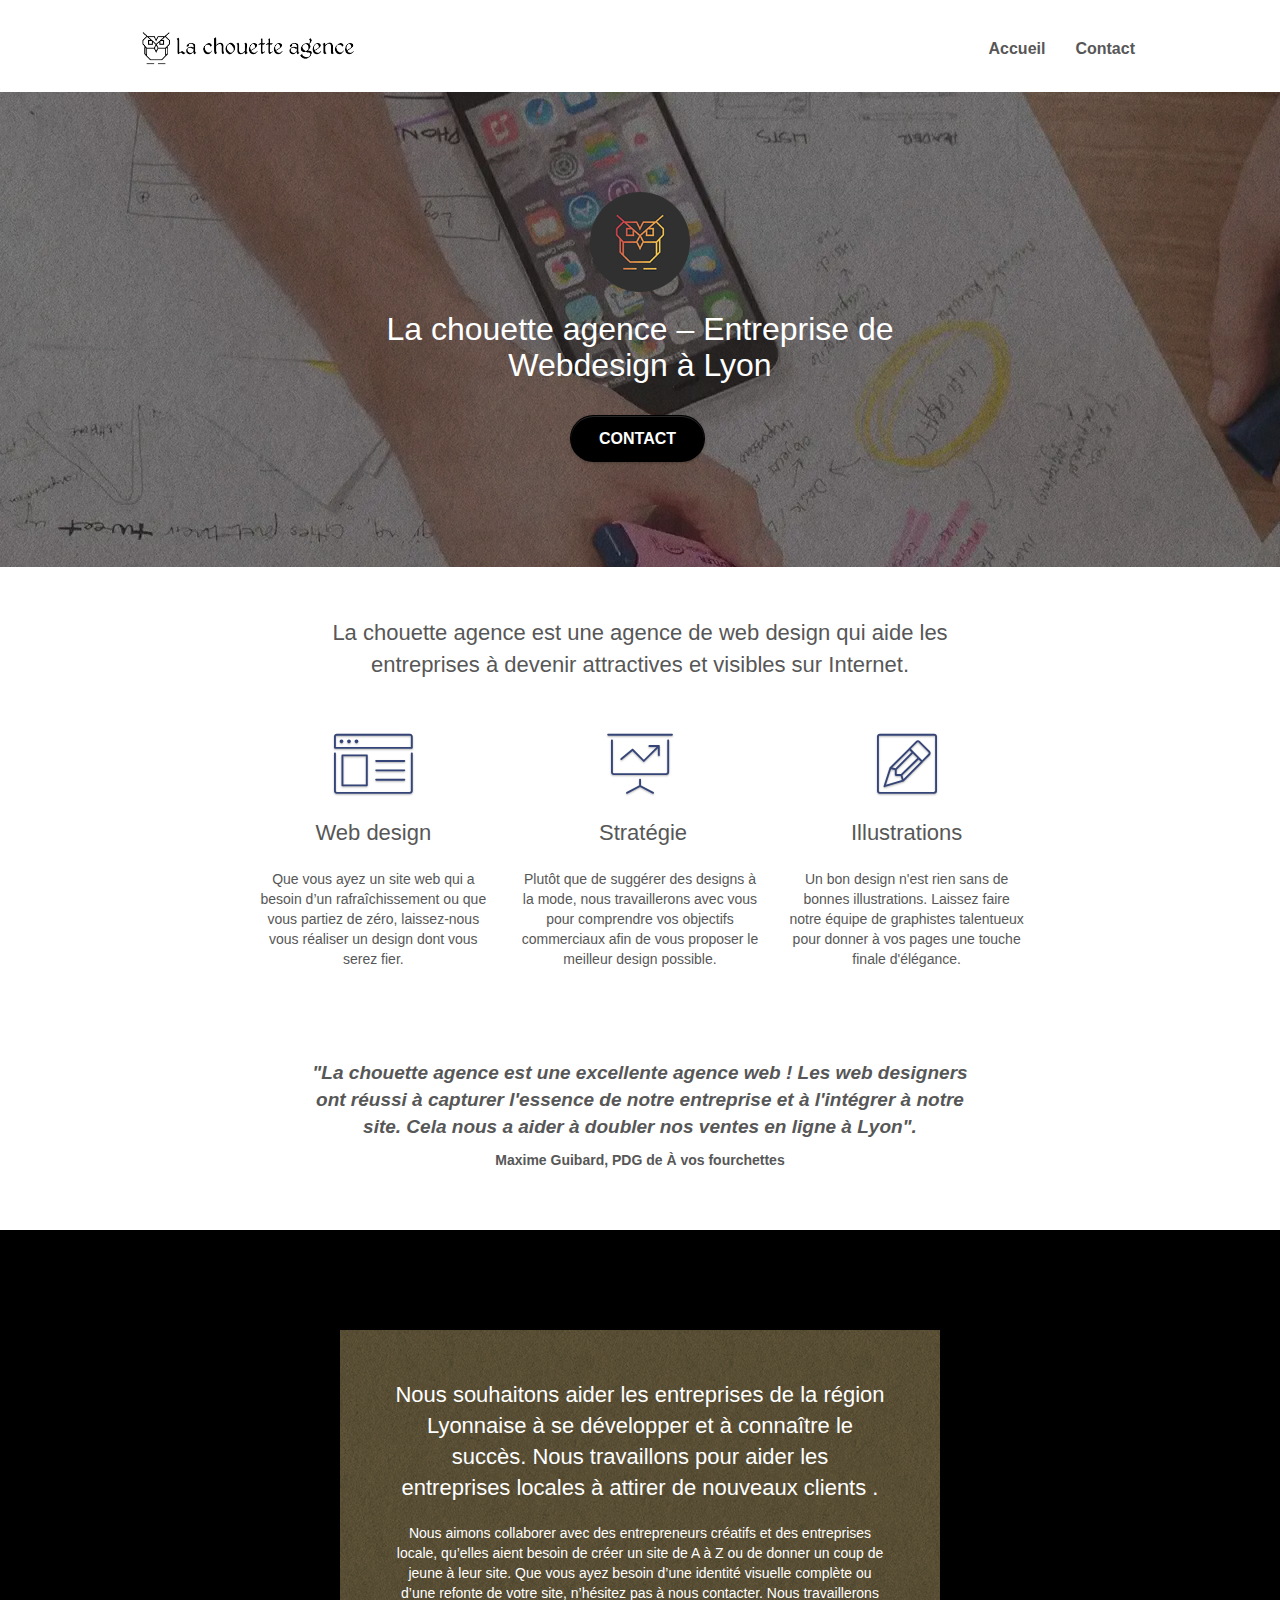
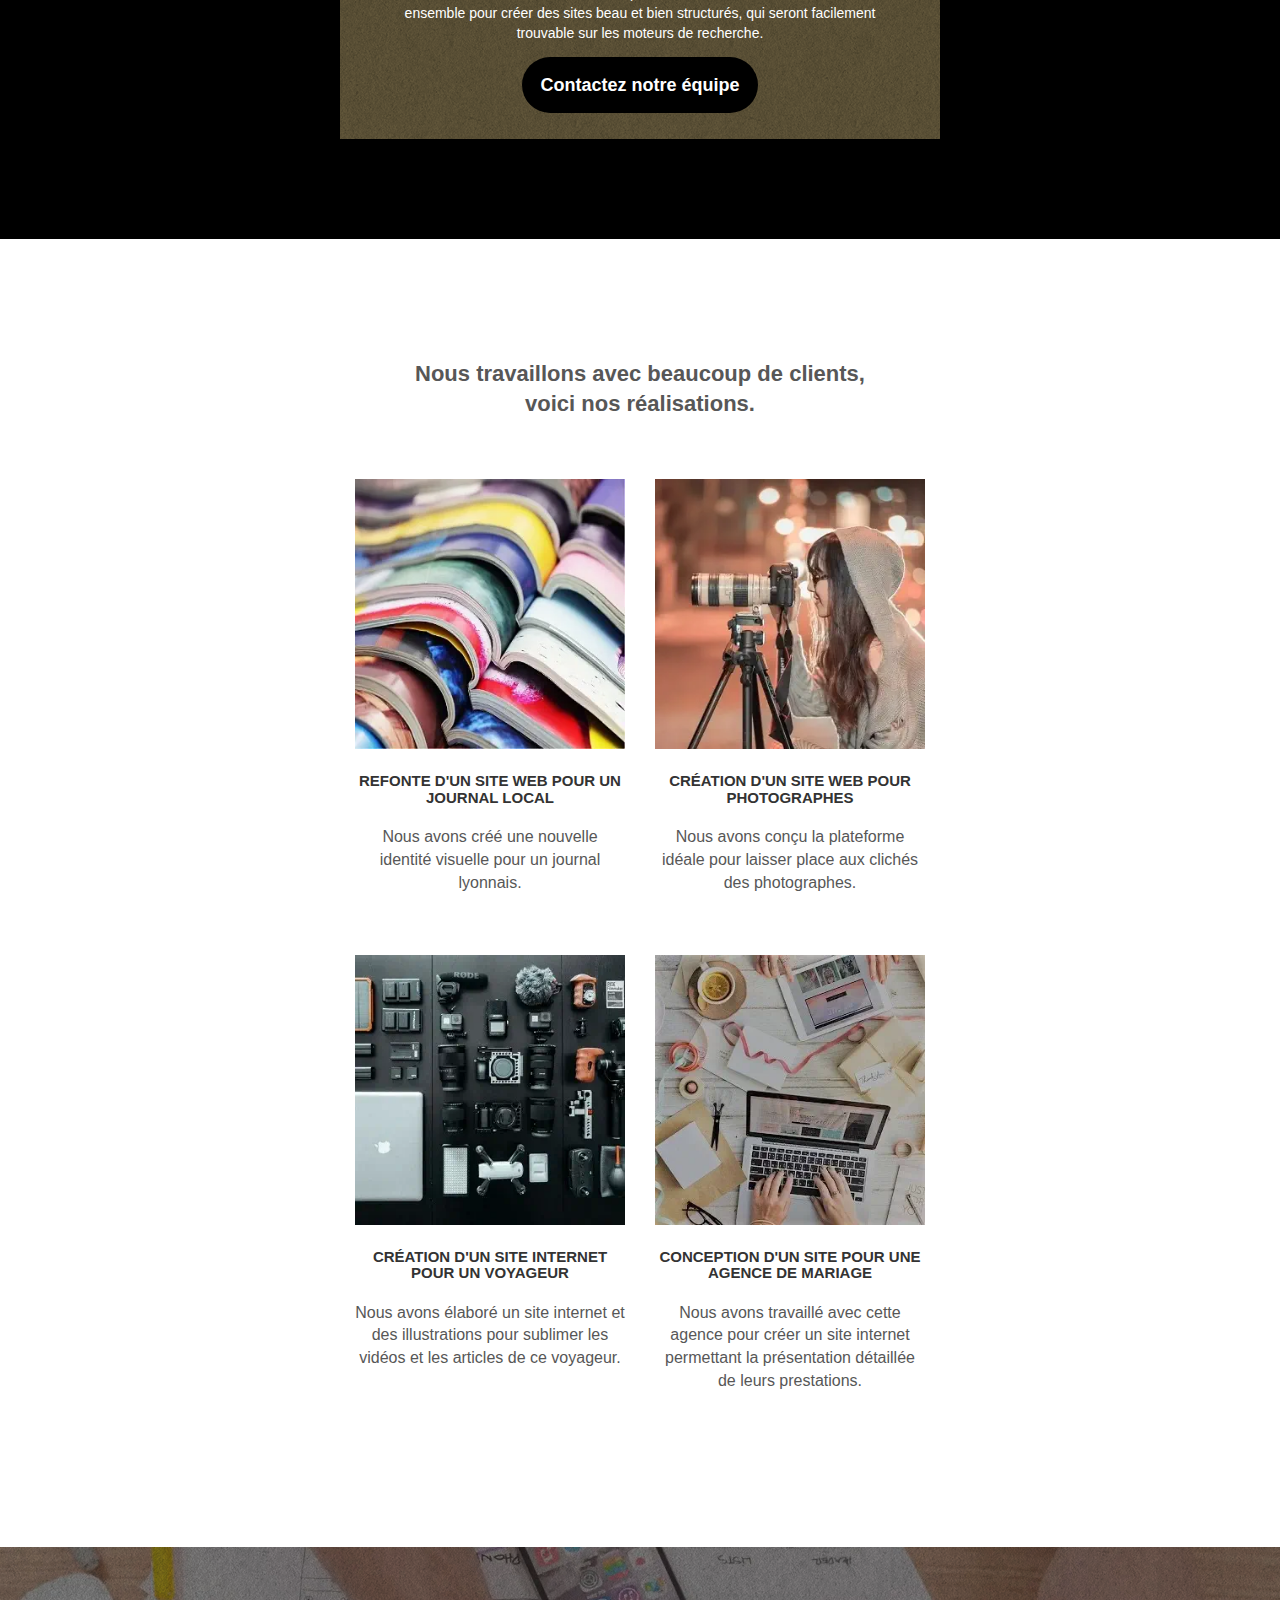
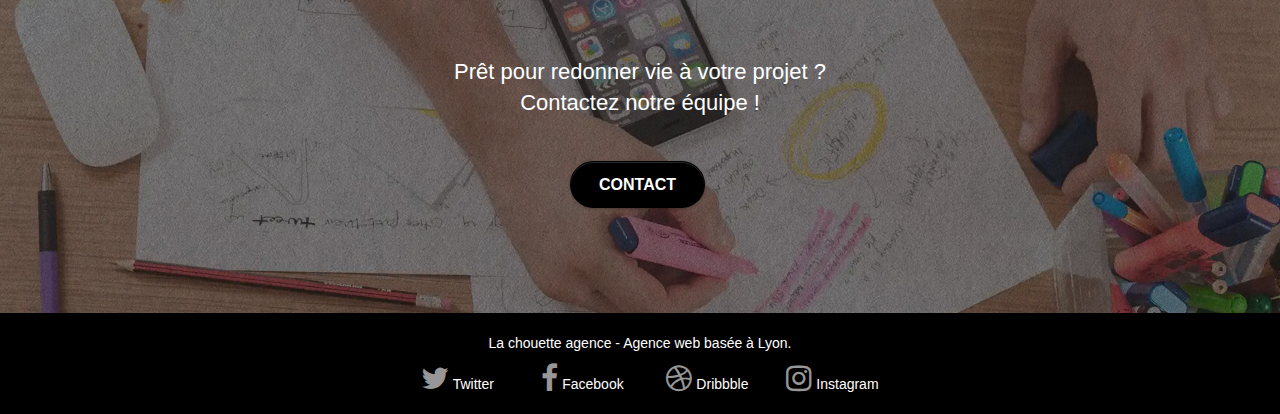
<file: index.html>
<!DOCTYPE html>
<html lang="fr">

<head>
  <meta charset="utf-8" />
  <meta name="description" content="La chouette agence est une société de webdesign à Lyon, qui aide les entreprises a développer leur image sur internet." />
  <meta name="viewport" content="width=device-width, initial-scale=1.0, viewport-fit=cover" />
  <meta http-equiv="Content-Security-Policy" 
  content="default-src 'self';object-src 'none';script-src 'self';base-uri 'self'">

  <link rel="shortcut icon" type="image/png" href="favicon.jpg" />
  <link rel="stylesheet" type="text/css" href="./css/bootsrap.min.css" />
  <link rel="stylesheet" type="text/css" href="style.css" />
  <link rel="stylesheet" type="text/css" href="./css/font-awesome.min.css" />
  <link rel="stylesheet" type="text/css" href="./css/et-line.min.css" />
  <link rel="canonical" href="https://tducousso.github.io/DucoussoThomas_P4_29092021/index.html">

  <script src="./js/jquery-2.1.0.min.js" defer></script>
  <script src="./js/bootstrap.min.js" defer></script>
  <script src="./js/blocs.js" defer></script>
  <script src="./js/jquery.touchSwipe.js" defer></script>
  <script src="./js/gmaps.min.js" defer></script>

  <title>La Chouette Agence - Entreprise de web design à Lyon</title>

  <!-- Analytics -->

  <!-- Analytics END -->
</head>

<body>
  <!-- Principal conteneur -->
  <div class="page-container">
    <!-- bloc-0 -->
    <header class="bloc bgc-white l-bloc" id="bloc-0">
      <div class="container bloc-sm">
        <nav class="navbar row">
          <div class="navbar-header">
            <a class="navbar-brand" href="index.html"><img src="img/la-chouette-agence.png"
                alt="Bannière - La chouette Agence" height="40" /></a>
            <button id="nav-toggle" type="button" class="ui-navbar-toggle navbar-toggle" data-toggle="collapse"
              data-target=".navbar-1">
              <span class="sr-only">Toggle navigation</span><span class="icon-bar"></span><span
                class="icon-bar"></span><span class="icon-bar"></span>
            </button>
          </div>
          <div class="collapse navbar-collapse navbar-1 special-dropdown-nav">
            <ul class="site-navigation nav navbar-nav">
              <li>
                <a href="index.html">Accueil</a>
              </li>
              <li>
                <a href="contact.html">Contact</a>
              </li>
            </ul>
          </div>
        </nav>
      </div>
    </header>
    <!-- bloc-0 END -->

    <!-- bloc-1-presentation -->
    <main>
      <section class="
            bloc
            bgc-dark-slate-blue
            bg-banniere
            d-bloc
            bg-t-edge
            bloc-bg-texture
            texture-paper
            b-parallax
          " id="bloc-1-hero">
        <div class="container bloc-lg">
          <div class="row tight-width-whitespace">
            <div class="col-sm-12">
              <img src="img/logo.png" class="center-block image-resize-mode" width="100"
                alt="Logo - La chouette Agence" />
              <h1 class="text-center hero-bloc-text tc-white">
                La chouette agence – Entreprise de Webdesign à Lyon
              </h1>
              <div class="text-center">
                <a href="contact.html" class="
                      btn btn-lg btn-clean btn-rd
                      cta-hero
                      btn-atomic-tangerine
                    " id="cta-hero">Contact</a>
              </div>
            </div>
          </div>
        </div>
      </section>
      <!-- bloc-1-presentation END -->

      <!-- bloc-2-services -->
      <section class="bloc bgc-white l-bloc" id="bloc-2-services">
        <div class="container bloc-md">
          <div class="row">
            <div class="col-sm-12 text-center">
              <p class="slogan">
                La chouette agence est une agence de web design qui aide les
                entreprises à devenir attractives et visibles sur Internet.
              </p>
            </div>
          </div>
          <div class="row voffset-lg med-width-whitespace">
            <div class="col-sm-4">
              <div class="text-center">
                <span class="
                      et-icon-browser
                      sm-shadow
                      icon-dark-slate-blue
                      icons
                      icon-lg
                    "></span>
              </div>
              <h2 class="mg-md text-center">Web design</h2>
              <p class="text-center">
                Que vous ayez un site web qui a besoin d&rsquo;un
                rafraîchissement ou que vous partiez de zéro, laissez-nous
                vous réaliser un design dont vous serez fier.
              </p>
            </div>
            <div class="col-sm-4">
              <div class="text-center">
                <span class="
                      et-icon-presentation
                      sm-shadow
                      icon-dark-slate-blue
                      icons
                      icon-lg
                    "></span>
              </div>
              <h2 class="mg-md text-center">&nbsp;Stratégie</h2>
              <p class="text-center">
                Plutôt que de suggérer des designs à la mode, nous
                travaillerons avec vous pour comprendre vos objectifs
                commerciaux afin de vous proposer le meilleur design
                possible.<br />
              </p>
            </div>
            <div class="col-sm-4">
              <div class="text-center">
                <span class="
                      et-icon-edit
                      sm-shadow
                      icon-dark-slate-blue
                      icons
                      icon-lg
                    "></span>
              </div>
              <h2 class="mg-md text-center">Illustrations</h2>
              <p class="text-center">
                Un bon design n'est rien sans de bonnes illustrations. Laissez
                faire notre équipe de graphistes talentueux pour donner à vos
                pages une touche finale d'élégance.
              </p>
            </div>
          </div>
          <div class="row voffset-lg voffset">
            <div class="col-xs-12 col-md-8 col-md-offset-2 text-center">
              <p class="citation">
                "La chouette agence est une excellente agence web ! Les web
                designers ont réussi à capturer l'essence de notre entreprise
                et à l'intégrer à notre site. Cela nous a aider à doubler nos
                ventes en ligne à Lyon".
              </p>
              <p class="citation-author">
                Maxime Guibard, PDG de À vos fourchettes
              </p>
            </div>
          </div>
        </div>
      </section>
      <!-- bloc-2-services END -->

      <!-- bloc-3-what-i-do -->
      <section class="
            bloc
            tc-white
            bgc-atomic-tangerine
            bg-presentation
            d-bloc
            bloc-bg-texture
            texture-paper
            b-parallax
          " id="bloc-3-what-i-do">
        <div class="container bloc-lg">
          <div class="row tight-width-whitespace black-background">
            <div class="col-sm-12">
              <h2 class="mg-md text-center tc-white">
                Nous souhaitons aider les entreprises de la région Lyonnaise à
                se développer et à connaître le succès. Nous travaillons pour
                aider les entreprises locales à attirer de nouveaux clients
                .<br />
              </h2>
              <p class="text-center white">
                Nous aimons collaborer avec des entrepreneurs créatifs et des
                entreprises locale, qu’elles aient besoin de créer un site de
                A à Z ou de donner un coup de jeune à leur site. Que vous ayez
                besoin d’une identité visuelle complète ou d’une refonte de
                votre site, n’hésitez pas à nous contacter. Nous travaillerons
                ensemble pour créer des sites beau et bien structurés, qui
                seront facilement trouvable sur les moteurs de recherche.
                <br /><br /><a class="ltc-white bold-link btnnoir" href="contact.html">Contactez notre équipe</a><br />
              </p>
            </div>
          </div>
        </div>
      </section>
      <!-- bloc-3-what-i-do END -->

      <!-- bloc-4-portfolio -->
      <section class="bloc bgc-white bg-lines-h2-bg bg-repeat l-bloc" id="bloc-4-portfolio">
        <div class="container bloc-lg">
          <div class="row">
            <div class="col-sm-12 text-center">
              <h2 class="portfolio">
                Nous travaillons avec beaucoup de clients, <br />voici nos
                réalisations.
              </h2>
            </div>
          </div>
          <div class="row tight-width-whitespace portfolio-row">
            <div class="col-sm-6">
              <a href="#" data-lightbox="img/Site-web-pour-journaux.webp" data-gallery-id="gallery-1"
                data-caption="Refonte d'un site web pour un journal local" data-frame="snapshot-lb"><img
                  src="img/Site-web-pour-jounaux.webp" alt="Refonte d'un site web pour un journal local"
                  class="img-responsive portfolio-thumb" /></a>
              <h3 class="mg-md text-center">
                Refonte d'un site web pour un journal local
              </h3>
              <p class="text-center">
                Nous avons créé une nouvelle identité visuelle pour un journal
                lyonnais.
              </p>
            </div>
            <div class="col-sm-6">
              <a href="#" data-lightbox="img/Site-web-pour-professionnel-de-la-photo.webp" data-gallery-id="gallery-1"
                data-caption="Création d'un site web pour photographes" data-frame="snapshot-lb"><img
                  src="img/Site-web-pour-professionnel-de-la-photo.webp" class="img-responsive portfolio-thumb"
                  alt="Création d'un site web pour photographes" /></a>
              <h3 class="mg-md text-center">
                Création d'un site web pour photographes
              </h3>
              <p class="text-center">
                Nous avons conçu la plateforme idéale pour laisser place aux
                clichés des photographes.
              </p>
            </div>
          </div>
          <div class="row tight-width-whitespace portfolio-row">
            <div class="col-sm-6">
              <a href="#" data-lightbox="img/Site-web-pour-particulier.webp" data-gallery-id="gallery-1"
                data-caption="Création d'un site internet pour un voyageur" data-frame="snapshot-lb"><img
                  src="img/Site-web-pour-particulier.webp" class="img-responsive portfolio-thumb"
                  alt="Création d'un site web pour voyageur" /></a>
              <h3 class="mg-md text-center">
                Création d'un site internet pour un voyageur
              </h3>
              <p class="text-center">
                Nous avons élaboré un site internet et des illustrations pour
                sublimer les vidéos et les articles de ce voyageur.
              </p>
            </div>
            <div class="col-sm-6">
              <a href="#" data-lightbox="img/Site-web-pour-professionnel-dans-l'événementiel.webp"
                data-gallery-id="gallery-1" data-caption="Conception d'un site pour une agence de mariage"
                data-frame="snapshot-lb"><img src="img/Site-web-pour-professionnel-dans-l'événementiel.webp"
                  class="img-responsive portfolio-thumb" alt="Création d'un site web pour agence de mariage" /></a>
              <h3 class="mg-md text-center">
                Conception d'un site pour une agence de mariage
              </h3>
              <p class="text-center">
                Nous avons travaillé avec cette agence pour créer un site
                internet permettant la présentation détaillée de leurs
                prestations.
              </p>
            </div>
          </div>
        </div>
      </section>
      <!-- bloc-4-portfolio END -->

      <!-- bloc-5-cta -->
      <section class="
            bloc
            bgc-dark-slate-blue
            bg-banniere
            d-bloc
            bloc-bg-texture
            texture-paper
          " id="bloc-5-cta">
        <div class="container bloc-lg">
          <div class="row">
            <h2 class="mg-md text-center tc-white whitetxt">
              Prêt pour redonner vie à votre projet ?<br />Contactez notre
              équipe !
            </h2>
            <div class="col-sm-12 text-center">
              <a href="contact.html" class="
                    btn btn-atomic-tangerine btn-clean btn-rd btn-lg
                    cta-hero
                  ">Contact</a>
            </div>
          </div>
        </div>
      </section>
    </main>
    <!-- bloc-5-cta END -->

    <!-- Footer - bloc-8 -->
    <footer class="bloc bgc-atomic-tangerine d-bloc" id="bloc-8">
      <div class="container bloc-sm">
        <div class="row">
          <div class="col-sm-12">
            <p class="text-center white">
              La chouette agence - Agence web basée à Lyon.<br />
            </p>
            <div class="row row-no-gutters social">
              <div class="col-sm-3">
                <div class="text-center">
                  <a class="social" href="index.html"><span class="fa fa-twitter icon-md"></span> Twitter</a>
                </div>
              </div>
              <div class="col-sm-3">
                <div class="text-center">
                  <a class="social" href="index.html"><span class="fa fa-facebook icon-md"></span> Facebook</a>
                </div>
              </div>
              <div class="col-sm-3">
                <div class="text-center">
                  <a class="social" href="index.html"><span class="fa fa-dribbble icon-md"></span> Dribbble</a>
                </div>
              </div>
              <div class="col-sm-3">
                <div class="text-center">
                  <a class="social" href="index.html"><span class="fa fa-instagram icon-md"></span> Instagram</a>
                </div>
              </div>
            </div>
          </div>
        </div>
      </div>
    </footer>
    <!-- Footer - bloc-8 END -->
  </div>
  <!-- Principal conteneur END -->
</body>

</html>
</file>
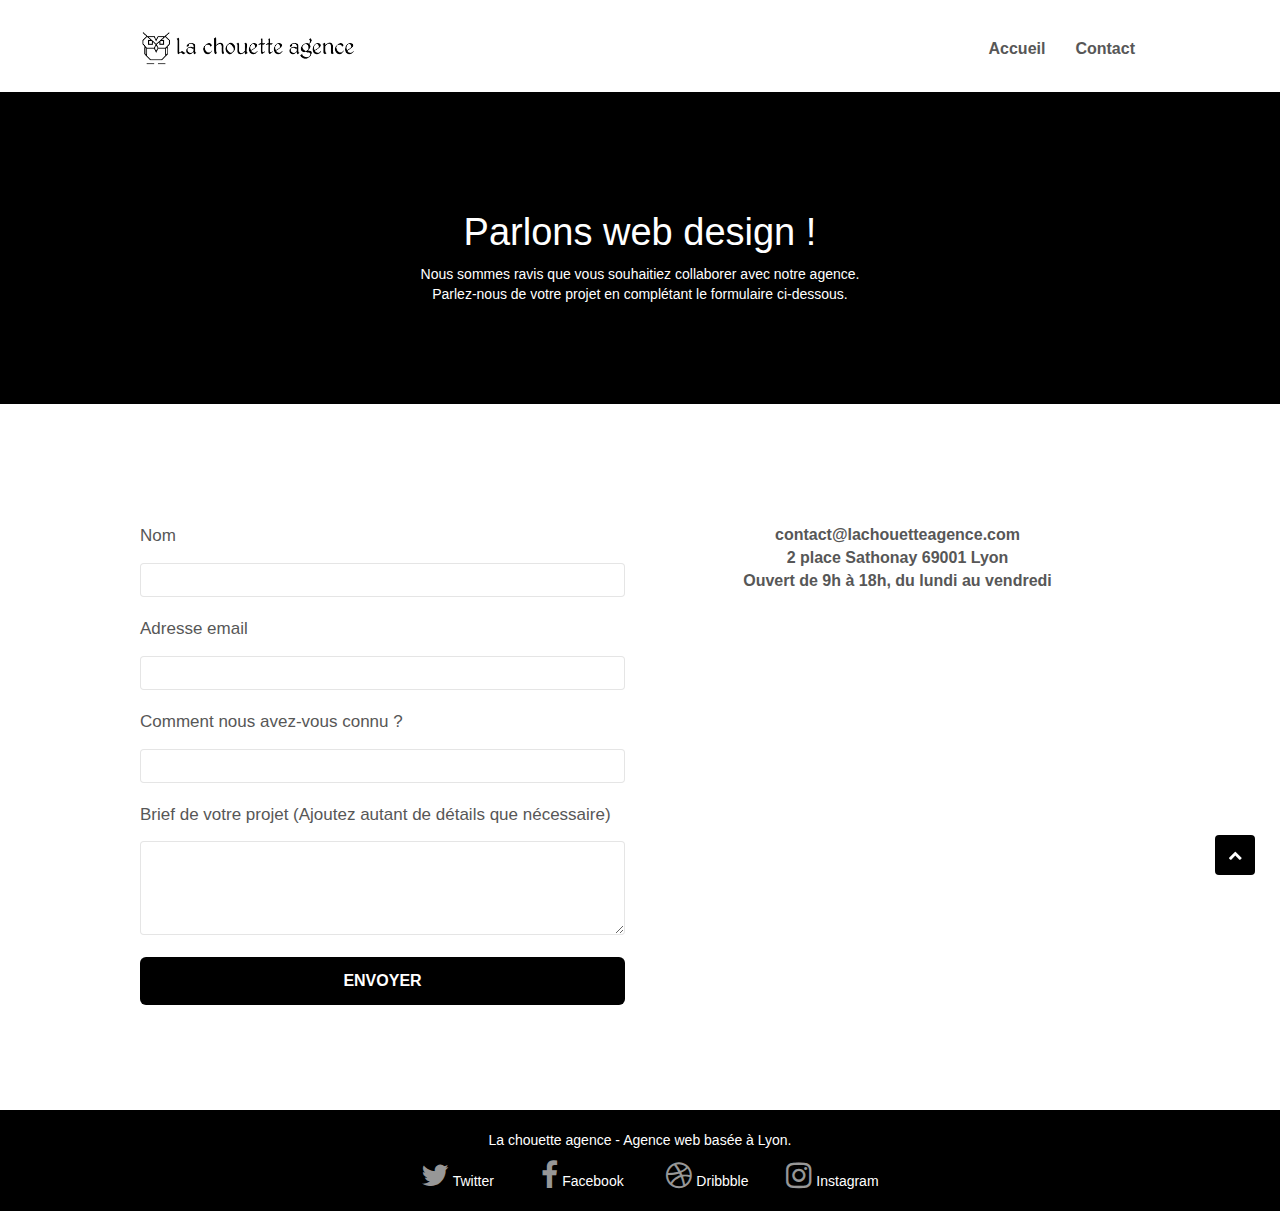
<file: contact.html>
<!DOCTYPE html>
<html lang="fr">

<head>
  <meta charset="utf-8" />
  <meta name="description" content="Contactez le support - La Chouette Agence" />
  <meta name="viewport" content="width=device-width, initial-scale=1.0, viewport-fit=cover" />
  <meta http-equiv="Content-Security-Policy" 
  content="default-src 'self';object-src 'none';script-src 'self';base-uri 'self'">

  <link rel="shortcut icon" type="image/png" href="favicon.jpg" />
  <link rel="stylesheet" type="text/css" href="./css/bootsrap.min.css" />
  <link rel="stylesheet" type="text/css" href="style.css" />
  <link rel="stylesheet" type="text/css" href="./css/font-awesome.min.css" />
  <link rel="stylesheet" type="text/css" href="./css/et-line.min.css" />

  <script src="./js/jquery-2.1.0.min.js" defer></script>
  <script src="./js/bootstrap.min.js" defer></script>
  <script src="./js/blocs.js" defer></script>
  <script src="./js/jquery.touchSwipe.js" defer></script>
  <script src="./js/gmaps.min.js" defer></script>

  <title>Contact</title>

  <!-- Analytics -->

  <!-- Analytics END -->
</head>

<body>
  <!-- Principal conteneur -->
  <div class="page-container">
    <!-- bloc-0 -->
    <header class="bloc bgc-white l-bloc" id="bloc-0">
      <div class="container bloc-sm">
        <nav class="navbar row">
          <div class="navbar-header">
            <a class="navbar-brand" href="index.html"><img src="img/la-chouette-agence.png"
                alt="La chouette Agence - Logo" height="40" /></a>
            <button id="nav-toggle" type="button" class="ui-navbar-toggle navbar-toggle" data-toggle="collapse"
              data-target=".navbar-1">
              <span class="sr-only">Toggle navigation</span><span class="icon-bar"></span><span
                class="icon-bar"></span><span class="icon-bar"></span>
            </button>
          </div>
          <div class="collapse navbar-collapse navbar-1 special-dropdown-nav">
            <ul class="site-navigation nav navbar-nav">
              <li>
                <a href="index.html">Accueil</a>
              </li>
              <li>
                <a href="contact.html">Contact</a>
              </li>
            </ul>
          </div>
        </nav>
      </div>
    </header>
    <!-- bloc-0 END -->
    <main>
      <!-- bloc-6 -->
      <section class="
            bloc
            bg-dots-bg bg-repeat
            bgc-atomic-tangerine
            d-bloc
            bloc-bg-texture
            texture-paper
          " id="bloc-6">
        <div class="container bloc-lg">
          <div class="row">
            <div class="col-sm-12">
              <h1 class="text-center hero-bloc-text tc-white">
                Parlons web design !
              </h1>
              <p class="text-center mg-lg tc-white tight-width-whitespace">
                Nous sommes ravis que vous souhaitiez collaborer avec notre
                agence.<br />
                Parlez-nous de votre projet en complétant le formulaire
                ci-dessous.
              </p>
            </div>
          </div>
        </div>
      </section>
      <!-- bloc-6 END -->

      <!-- bloc-7 -->
      <section class="bloc bgc-white l-bloc" id="bloc-7">
        <div class="container bloc-lg">
          <div class="row">
            <div class="col-sm-6">
              <form id="form_1">
                <div class="form-group">
                  <h2><label for="name"> Nom </label></h2>
                  <input id="name" class="form-control" required />
                </div>
                <div class="form-group">
                  <h2><label for="email"> Adresse email </label></h2>
                  <input id="email" class="form-control" type="email" required />
                </div>
                <div class="form-group">
                  <h2><label for="input_504">
                    Comment nous avez-vous connu ?
                  </label></h2>
                  <input class="form-control" type="email" required id="input_504" />
                </div>
                <div class="form-group">
                  <h2><label for="message">
                    Brief de votre projet (Ajoutez autant de détails que
                    nécessaire)<br /> </label></h2><textarea id="message" class="form-control" rows="4" cols="50"
                    required></textarea>
                </div>
                <button class="
                      bloc-button
                      btn btn-lg btn-block
                      cta-hero
                      btn-atomic-tangerine
                    " type="submit">
                  Envoyer
                </button>
              </form>
            </div>
            <div class="col-sm-6 contacttxt">
              <p>
                contact@lachouetteagence.com<br />2 place Sathonay 69001
                Lyon<br />Ouvert de 9h à 18h, du lundi au vendredi<br />
              </p>
            </div>
          </div>
        </div>
      </section>
    </main>

    <!-- bloc-7 END -->

    <!-- ScrollToTop Button -->
    <a class="bloc-button btn btn-d scrollToTop" onclick="scrollToTarget('1')"><span
        class="fa fa-chevron-up"></span></a>
    <!-- ScrollToTop Button END-->

    <!-- Footer - bloc-8 -->
    <footer class="bloc bgc-atomic-tangerine d-bloc" id="bloc-8">
      <div class="container bloc-sm">
        <div class="row">
          <div class="col-sm-12">
            <p class="text-center white">
              La chouette agence - Agence web basée à Lyon.<br />
            </p>
            <div class="row row-no-gutters social">
              <div class="col-sm-3">
                <div class="text-center">
                  <a class="social" href="index.html"><span class="fa fa-twitter icon-md"></span> Twitter</a>
                </div>
              </div>
              <div class="col-sm-3">
                <div class="text-center">
                  <a class="social" href="index.html"><span class="fa fa-facebook icon-md"></span> Facebook</a>
                </div>
              </div>
              <div class="col-sm-3">
                <div class="text-center">
                  <a class="social" href="index.html"><span class="fa fa-dribbble icon-md"></span> Dribbble</a>
                </div>
              </div>
              <div class="col-sm-3">
                <div class="text-center">
                  <a class="social" href="index.html"><span class="fa fa-instagram icon-md"></span> Instagram</a>
                </div>
              </div>
            </div>
          </div>
        </div>
      </div>
    </footer>
    <!-- Footer - bloc-8 END -->
  </div>
  <!-- Principal conteneur END -->
</body>

</html>
</file>
<file: style.css>
body {
    margin: 0;
    padding: 0;
    background: #FFF;
    overflow-x: hidden;
    -webkit-font-smoothing: antialiased;
    -moz-osx-font-smoothing: grayscale;
}

a,
button {
    transition: all .3s ease-in-out;
    outline: none!important;
}

a:hover {
    text-decoration: none;
    cursor: pointer;
}

#page-loading-blocs-notifaction {
    position: fixed;
    top: 0;
    bottom: 0;
    width: 100%;
    z-index: 100000;
    background: #FFFFFF url("img/pageload-spinner.gif") no-repeat center center;
}

.bloc {
    width: 100%;
    clear: both;
    background: 50% 50% no-repeat;
    padding: 0 50px;
    -webkit-background-size: cover;
    -moz-background-size: cover;
    -o-background-size: cover;
    background-size: cover;
    position: relative;
}

.bloc .container {
    padding-left: 0;
    padding-right: 0;
}

.bloc-lg {
    padding: 100px 50px;
}

.bloc-md {
    padding: 50px;
}

.bloc-sm {
    padding: 20px 50px;
}

.bg-center,
.bg-l-edge,
.bg-r-edge,
.bg-t-edge,
.bg-b-edge,
.bg-tl-edge,
.bg-bl-edge,
.bg-tr-edge,
.bg-br-edge,
.bg-repeat {
    -webkit-background-size: auto!important;
    -moz-background-size: auto!important;
    -o-background-size: auto!important;
    background-size: auto!important;
}

.bg-repeat {
    background: repeat;
}

.bg-t-edge {
    background: top no-repeat;
}

.bloc-bg-texture::before {
    content: "";
    background-size: 2px 2px;
    position: absolute;
    top: 0;
    bottom: 0;
    left: 0;
    right: 0;
}

.texture-paper::before {
    background: url("img/texture-paper.webp");
    background-size: 280px 280px;
}

.b-parallax {
    background-attachment: fixed;
}

.d-bloc {
    color: rgba(255, 255, 255, .7);
}

.d-bloc button:hover {
    color: rgba(255, 255, 255, .9);
}

.d-bloc .icon-round,
.d-bloc .icon-square,
.d-bloc .icon-rounded,
.d-bloc .icon-semi-rounded-a,
.d-bloc .icon-semi-rounded-b {
    border-color: rgba(255, 255, 255, .9);
}

.d-bloc .divider-h span {
    border-color: rgba(255, 255, 255, .2);
}

.d-bloc .a-btn,
.d-bloc .navbar a,
.d-bloc .navbar-brand,
.d-bloc a .icon-sm,
.d-bloc a .icon-md,
.d-bloc a .icon-lg,
.d-bloc a .icon-xl,
.d-bloc h1 a,
.d-bloc h2 a,
.d-bloc h3 a,
.d-bloc h4 a,
.d-bloc h5 a,
.d-bloc h6 a,
.d-bloc p a {
    color: rgba(255, 255, 255, .6);
}

.slogan {
    font-size: 22px;
    max-width: 700px;
    margin: auto;
    padding-bottom: 3rem;
}

.citation {
    font-size: 19px;
    font-weight: bold;
    font-style: italic;
   
}

.citation-author {
    font-size: 14px;
    font-weight: bold;
   
}

.portfolio {
    font-weight: 700;
    font-size: 22px;
    line-height: 30px;
    text-transform: initial ;
}

.d-bloc .a-btn:hover,
.d-bloc .navbar a:hover,
.d-bloc .navbar-brand:hover,
.d-bloc a:hover .icon-sm,
.d-bloc a:hover .icon-md,
.d-bloc a:hover .icon-lg,
.d-bloc a:hover .icon-xl,
.d-bloc h1 a:hover,
.d-bloc h2 a:hover,
.d-bloc h3 a:hover,
.d-bloc h4 a:hover,
.d-bloc h5 a:hover,
.d-bloc h6 a:hover,
.d-bloc p a:hover {
    color: rgba(255, 255, 255, 1);
}

.d-bloc .navbar-toggle .icon-bar {
    background: rgba(255, 255, 255, 1);
}

.d-bloc .btn-wire,
.d-bloc .btn-wire:hover {
    color: rgba(255, 255, 255, 1);
    border-color: rgba(255, 255, 255, 1);
}

.d-bloc .panel {
    color: rgba(0, 0, 0, .5);
}

.d-bloc .panel button:hover {
    color: rgba(0, 0, 0, .7);
}

.d-bloc .panel icon {
    border-color: rgba(0, 0, 0, .7);
}

.d-bloc .panel .divider-h span {
    border-color: rgba(0, 0, 0, .1);
}

.d-bloc .panel .a-btn {
    color: rgba(0, 0, 0, .6);
}

.d-bloc .panel .a-btn:hover {
    color: rgba(0, 0, 0, 1);
}

.d-bloc .panel .btn-wire,
.d-bloc .panel .btn-wire:hover {
    color: rgba(0, 0, 0, .7);
    border-color: rgba(0, 0, 0, .3);
}

.d-bloc .panel,
.l-bloc {
    color: rgba(0, 0, 0, .5);
}

.d-bloc .panel button:hover,
.l-bloc button:hover {
    color: rgba(0, 0, 0, .7);
}

.l-bloc .icon-round,
.l-bloc .icon-square,
.l-bloc .icon-rounded,
.l-bloc .icon-semi-rounded-a,
.l-bloc .icon-semi-rounded-b {
    border-color: rgba(0, 0, 0, .7);
}

.d-bloc .panel .divider-h span,
.l-bloc .divider-h span {
    border-color: rgba(0, 0, 0, .1);
}

.d-bloc .panel .a-btn,
.l-bloc .a-btn,
.l-bloc .navbar a,
.l-bloc .navbar-brand,
.l-bloc a .icon-sm,
.l-bloc a .icon-md,
.l-bloc a .icon-lg,
.l-bloc a .icon-xl,
.l-bloc h1 a,
.l-bloc h2 a,
.l-bloc h3 a,
.l-bloc h4 a,
.l-bloc h5 a,
.l-bloc h6 a,
.l-bloc p a {
    color: rgba(0, 0, 0, .6);
}

.d-bloc .panel .a-btn:hover,
.l-bloc .a-btn:hover,
.l-bloc .navbar a:hover,
.l-bloc .navbar-brand:hover,
.l-bloc a:hover .icon-sm,
.l-bloc a:hover .icon-md,
.l-bloc a:hover .icon-lg,
.l-bloc a:hover .icon-xl,
.l-bloc h1 a:hover,
.l-bloc h2 a:hover,
.l-bloc h3 a:hover,
.l-bloc h4 a:hover,
.l-bloc h5 a:hover,
.l-bloc h6 a:hover,
.l-bloc p a:hover {
    color: rgba(0, 0, 0, 1);
}

.l-bloc .navbar-toggle .icon-bar {
    color: rgba(0, 0, 0, .6);
}

.d-bloc .panel .btn-wire,
.d-bloc .panel .btn-wire:hover,
.l-bloc .btn-wire,
.l-bloc .btn-wire:hover {
    color: rgba(0, 0, 0, .7);
    border-color: rgba(0, 0, 0, .3);
}

.voffset {
    margin-top: 30px;
}

.voffset-lg {
    margin-top: 80px;
}

.row-no-gutters {
    margin-right: 0;
    margin-left: 0;
}

.row.row-no-gutters > [class^="col-"],
.row.row-no-gutters > [class*=" col-"] {
    padding-right: 0;
    padding-left: 0;
}

#bloc-1-hero h1 {
    font-size: 32px;
}

.navbar {
    margin-bottom: 0;
}

.navbar-brand {
    height: auto;
    padding: 3px 15px;
    font-size: 25px;
    font-weight: normal;
    font-weight: 600;
    line-height: 44px;
}

.navbar-brand img {
    max-height: 200px;
    margin: 0 5px 0 0;
    display: inline;
}

.navbar-brand img[src$=svg] {
    min-width: 100px;
}

.nav-center .navbar-brand img {
    margin: 0;
}

.navbar .nav {
    padding-top: 2px;
    margin-right: -16px;
    float: right;
}

.nav li a {
    font-weight: 600;
}

.nav li a:hover{
    transform: scale(1.25);
}

.nav > li {
    float: left;
    margin-top: 4px;
    font-size: 16px;
}

.navbar-nav .open .dropdown-menu > li > a {
    text-align: inherit;
}



.nav > li a:hover,
.nav > li a:focus {
    background: transparent;
}

.navbar-toggle {
    margin: 10px 10px 0 0;
    border: 0px;
}

.navbar-toggle:hover {
    background: transparent!important;
}

.navbar-toggle .icon-bar {
    background-color: rgba(0, 0, 0, .5);
    width: 26px;
}

.nav-invert .navbar .nav {
    float: left;
}

.nav-invert .navbar-header,
.nav-invert .navbar-brand {
    float: right;
    position: relative;
}

@media (min-width: 768px) {
    .site-navigation {
        position: absolute;
        top: 50%;
        right: 20px;
        transform: translate(0, -50%);
        -webkit-transform: translateY(-50%);
    }
    .nav > li .dropdown-menu a,
    .nav > li .dropdown-menu a:hover {
        color: #484848;
    }
    .nav-invert .site-navigation {
        left: 0;
        right: 0;
    }
    .nav-center {
        text-align: center;
    }
    .nav-center .navbar-header {
        width: 100%;
    }
    .nav-center .navbar-header,
    .nav-center .navbar-brand,
    .nav-center .nav > li {
        float: none;
        display: inline-block;
    }
    .nav-center .site-navigation {
        position: relative;
        width: 100%;
        right: 0;
        margin-right: 0px;
        margin-top: 20px;
    }
    .nav-center.mini-nav .navbar-toggle {
        float: none;
        margin: 10px auto 0;
    }
}

.nav > li > .dropdown a {
    background: none!important;
    display: block;
    padding: 14px 15px;
}

nav .caret {
    margin: 0 5px;
}

.dropdown-menu .dropdown-menu {
    top: -8px;
    left: 100%;
}

.dropdown-menu .dropmenu-flow-right {
    top: 100%;
    left: 0;
    margin-left: -1px;
    border-top-left-radius: 0;
    border-top-right-radius: 0;
}

.dropdown-menu .dropdown span {
    border: 4px solid black;
    border-top-color: transparent;
    border-right-color: transparent;
    border-bottom-color: transparent;
    margin: 6px -5px 0 0!important;
    float: right;
}

.mg-md {
    margin-top: 10px;
    margin-bottom: 20px;
}

.mg-lg {
    margin-top: 10px;
    margin-bottom: 40px;
}

.btn {
    margin: 0 5px 5px 0;
}

.btn.pull-right {
    margin: 0 0 5px 5px;
}

.btn-d,
.btn-d:hover,
.btn-d:focus {
    color: #FFF;
    background: rgba(0, 0, 0, .3);
}

button {
    outline: none!important;
}

.btn-rd {
    border-radius: 40px;
}

.btn-clean {
    border: 1px solid rgba(0, 0, 0, .08);
    border-bottom-color: rgba(0, 0, 0, .1);
    text-shadow: 0 1px 0 rgba(0, 0, 1, .1);
    box-shadow: 0 1px 3px rgba(0, 0, 1, .25), inset 0 1px 0 0 rgba(255, 255, 255, .15);
}

.icon-md {
    font-size: 30px!important;
}

.icon-lg {
    font-size: 60px!important;
}

.sm-shadow {
    text-shadow: 0 1px 2px rgba(0, 0, 0, .3);
}

.panel-sq,
.panel-sq .panel-heading,
.panel-sq .panel-footer {
    border-radius: 0;
}

.panel-rd {
    border-radius: 30px;
}

.panel-rd .panel-heading {
    border-radius: 29px 29px 0 0;
}

.panel-rd .panel-footer {
    border-radius: 0 0 29px 29px;
}

.form-control {
    border-color: rgba(0, 0, 0, .1);
    box-shadow: none;
}

.scrollToTop {
    width: 40px;
    height: 40px;
    position: fixed;
    bottom: 20px;
    right: 20px;
    opacity: 1;
    z-index: 500;
    transition: all .3s ease-in-out;
    background: #000;
}

.scrollToTop span {
    margin-top: 6px;
    color: white;
}

.showScrollTop {
    font-size: 14px;
    opacity: 1;
}

a[data-lightbox] {
    position: relative;
    display: block;
    text-align: center;
}

a[data-lightbox]:hover::before {
    content: "+";
    font-family: "HelveticaNeue-Light", "Helvetica Neue Light", "Helvetica Neue", Helvetica, Arial;
    font-size: 32px;
    width: 50px;
    height: 50px;
    margin-left: -25px;
    border-radius: 50%;
    background: rgba(0, 0, 0, .6);
    color: #FFF;
    font-weight: 100;
    position: absolute;
    top: 50%;
    transform: translateY(-50%);
    -webkit-transform: translateY(-50%);
}

a[data-lightbox]:hover img {
    opacity: 0.6;
    -webkit-animation-fill-mode: none;
    animation-fill-mode: none;
}

#lightbox-modal {
    display: flex;
    align-items: center;
}

#lightbox-modal .modal-dialog {
    width: 90%;
    max-width: 900px;
    margin: 0 auto 0;
}

#lightbox-modal .modal-dialog img {
    max-height: 90vh;
    margin: 0 auto;
}

.lightbox-caption {
    padding: 20px;
    color: #FFF;
    background: rgba(0, 0, 0, .5);
    position: absolute;
    left: 15px;
    right: 15px;
    bottom: 5px;
}

.close-lightbox {
    color: #FFF;
    font-size: 30px;
    position: absolute;
    top: 20px;
    right: 20px;
    background: rgba(0, 0, 0, .5);
    border: none;
    line-height: 30px;
    padding: 0 9px 5px;
    opacity: 0.3;
}

.close-lightbox:hover,
.next-lightbox:hover,
.prev-lightbox:hover {
    opacity: 1.0;
    color: #FFF;
}

.next-lightbox,
.prev-lightbox {
    font-size: 20px;
    color: rgba(255, 255, 255, .9);
    background: rgba(0, 0, 0, .5);
    transition: all .2s ease-in-out;
    position: absolute;
    top: 45%;
    opacity: 0.4;
}

.next-lightbox {
    padding: 6px 8px 1px 13px;
    right: 25px;
}

.prev-lightbox {
    padding: 6px 13px 1px 10px;
    left: 25px;
}

.snapshot-lb .modal-body {
    padding-bottom: 45px;
}

.snapshot-lb .lightbox-caption {
    padding: 0;
    color: rgba(0, 0, 0, .5);
    background: none;
}

h1,
h2,
h3,
h4,
h5,
h6,
p,
label,
.btn,
a {
    font-family: "helvetica";
    font-weight: 400;
    color: #575757!important;
}

.container {
    max-width: 1000px;
}

.hero-bloc-text {
    font-size: 38px;
}

.hero-bloc-text-sub {
    font-size: 36px;
}

.statement-bloc-text {
    line-height: 26px;
    font-style: italic;
    font-size: 20px;
    text-align: center;
    font-weight: lighter;
    max-width: 520px;
    margin: auto auto auto auto;
}

.col-sm-6 p{
    font-size: 16px;
}

.whitetxt{
    position: relative;
}

p {
    font-size: 14px;
}

.btnnoir {
    position: relative;
    top: 1rem;
    white-space: nowrap;
}

.contacttxt p {
    font-weight: 700;
    text-align: center;
    margin-top: 2rem;
}
.tight-width-whitespace {
    max-width: 600px;
    margin: auto auto auto auto;
}

.h1 {
    font-size: 20px;
    font-family: "Open Sans";
}

.cta-hero {
    margin-top: 22px;
    color: #FFFFFF!important;
    background: black !important;
    text-transform: uppercase;
    padding: 12px 28px 12px 28px;
    font-size: 16px;
    font-weight: 700;
}

.social {
    color: white !important;
    max-width: 500px;
    margin: auto auto auto auto;
}

.social a {
    color: white !important;
    padding-left: 10px;
}


h2 {
    font-size: 22px;
    line-height: 1.4em;
}

h3 {
    font-size: 15px;
    text-transform: uppercase;
    font-weight: 700;
    color: #333333!important;
}

.med-width-whitespace {
    max-width: 800px;
    margin: auto auto auto auto;
    box-shadow: 0px 0px 0px #000000;
}

h1 {
    color: #333333!important;
}

h4 {
    color: #333333!important;
}

section form h2 {
    font-size: 17px;
}

.icons {
    margin-bottom: 14px;
    margin-top: 24px;
}

.white {
    color: #FFFFFF!important;
}

.portfolio-thumb {
    margin-bottom: 24px;
}

.portfolio-row {
    margin-bottom: 44px;
    margin-top: 50px;
}

.avatar {
    box-shadow: 0px 4px 9px rgba(0, 0, 0, 0.3);
}

.black-background {
    background-color: rgba(165, 147, 99, 0.7);
    padding: 40px 40px 40px 40px;
}

.bold-link {
    font-size: 18px;
    padding: 18px;
    border-radius: 200px;
    background: black;
    margin: 20px !important;
    font-weight: 700;
}

.bold-link:hover {
    background: white !important;
    color: black !important;
    transition: 0.3s;
}

.bold-link:hover a {
    background: white !important;
    color: black !important;
    transition: 0.3s;
}

.bgc-white {
    background-color: #FFFFFF;
}

.bgc-atomic-tangerine {
    background-color: black !important;
}

.tc-white {
    color: white !important;
}

.btn-atomic-tangerine {
    background: #F3976C;
    color: #FFFFFF!important;
}

.btn-atomic-tangerine:hover {
    background: white!important;
    color: black!important;
}

.ltc-white {
    color: #FFFFFF!important;
}

.ltc-atomic-tangerine {
    color: #F3976C!important;
}

.ltc-atomic-tangerine:hover {
    color: #c27956!important;
}

.icon-dark-slate-blue {
    color: #364577!important;
    border-color: #364577!important;
}

.bg-banniere {
    background-image: url("img/la-chouette-agence-banniere.webp");
}

.bg-presentation {
    background-image: url("img/image-de-presentation.webp");
}

@media (max-width: 1024px) {
    .bloc {
        padding-left: 20px;
        padding-right: 20px;
    }
    .bloc.full-width-bloc,
    .bloc-tile-2.full-width-bloc .container,
    .bloc-tile-3.full-width-bloc .container,
    .bloc-tile-4.full-width-bloc .container {
        padding-left: 0;
        padding-right: 0;
    }
}

@media (max-width: 992px) and (min-width: 768px) {
    .navbar .nav {
        max-width: 80%
    }
    .nav-center.navbar .nav {
        max-width: 100%
    }
}

@media only screen and (min-width: 768px) and (max-width: 1024px) and (orientation: landscape) {
    .b-parallax {
        background-attachment: scroll;
    }
}

@media only screen and (min-width: 1024px) and (max-width: 1366px) and (-webkit-min-device-pixel-ratio: 1.5) {
    .b-parallax {
        background-attachment: scroll;
    }
}

@media (max-width: 991px) {
    .container {
        width: 100%;
    }
    .b-parallax {
        background-attachment: scroll;
    }
    .page-container,
    #hero-bloc {
        overflow-x: hidden;
        position: relative;
    }
    .bloc-group,
    .bloc-group .bloc {
        display: block;
        width: 100%;
    }
    .bloc-fill-screen .fill-bloc-top-edge,
    .bloc-fill-screen .fill-bloc-bottom-edge {
        padding: 0 20px;
    }
}

@media (max-width: 767px) {
    .page-container {
        overflow-x: hidden;
        position: relative;
    }
    h1,
    h2,
    h3,
    h4,
    h5,
    h6,
    p,
    #disqus_thread {
        padding-left: 10px!important;
        padding-right: 10px!important;
    }
    .b-parallax {
        background-attachment: scroll;
    }
    .navbar .nav {
        padding-top: 0;
        border-top: 1px solid rgba(0, 0, 0, .2);
        float: none!important;
    }
    .navbar.row {
        margin-left: 0;
        margin-right: 0;
    }
    .site-navigation {
        position: inherit;
        transform: none;
        -webkit-transform: none;
        -ms-transform: none;
    }
    .nav > li {
        margin-top: 0;
        border-bottom: 1px solid rgba(0, 0, 0, .1);
        background: rgba(0, 0, 0, .05);
        text-align: left;
        padding-left: 15px;
        width: 100%;
    }
    .nav > li:hover {
        background: rgba(0, 0, 0, .08);
    }
    .dropdown .dropdown a .caret {
        float: none;
        margin: 5px 0 0 10px!important;
        border: 4px solid black;
        border-bottom-color: transparent;
        border-right-color: transparent;
        border-left-color: transparent;
    }
    #hero-bloc .navbar .nav {
        background: rgba(0, 0, 0, .8);
    }
    #hero-bloc .navbar .nav a {
        color: rgba(255, 255, 255, .6);
    }
    .hero {
        padding: 50px 0;
    }
    .hero-nav {
        left: -1px;
        right: -1px;
    }
    .navbar-collapse {
        padding: 0;
        overflow-x: hidden;
        -webkit-box-shadow: none;
        box-shadow: none;
    }
    .navbar-brand img {
        max-height: 40px;
        width: auto;
    }
    .nav-invert .navbar-header {
        float: none;
        width: 100%;
    }
    .nav-invert .navbar-toggle {
        float: left;
        margin-left: 10px;
    }
    .bloc {
        padding-left: 0;
        padding-right: 0;
    }
    .bloc-xxl,
    .bloc-xl,
    .bloc-lg {
        padding: 40px 0;
    }
    .bloc-sm,
    .bloc-md {
        padding-left: 0;
        padding-right: 0;
    }
    .bloc-tile-2 .container,
    .bloc-tile-3 .container,
    .bloc-tile-4 .container,
    .bloc-fill-screen .fill-bloc-top-edge,
    .bloc-fill-screen .fill-bloc-bottom-edge {
        padding-left: 0;
        padding-right: 0;
    }
    .a-block {
        padding: 0 10px;
    }
  
    .voffset {
        margin-top: 5px;
    }
    .voffset-md {
        margin-top: 20px;
    }
    .voffset-lg {
        margin-top: 30px;
    }
    form {
        padding: 5px;
    }
    .close-lightbox {
        display: inline-block;
    }
    .blocsapp-device-iphone5 {
        background-size: 216px 425px;
        padding-top: 60px;
        width: 216px;
        height: 425px;
    }
    .blocsapp-device-iphone5 img {
        width: 180px;
        height: 320px;
    }
    .bloc-mob-center-text {
        text-align: center;
    }
    .slogan{
        padding-bottom: 0;
    }
    .btnnoir {
        margin: 0 !important;;
    }
}

@media (max-width: 400px) {
    .bloc {
        padding-left: 0;
        padding-right: 0;
    }
}
</file>
